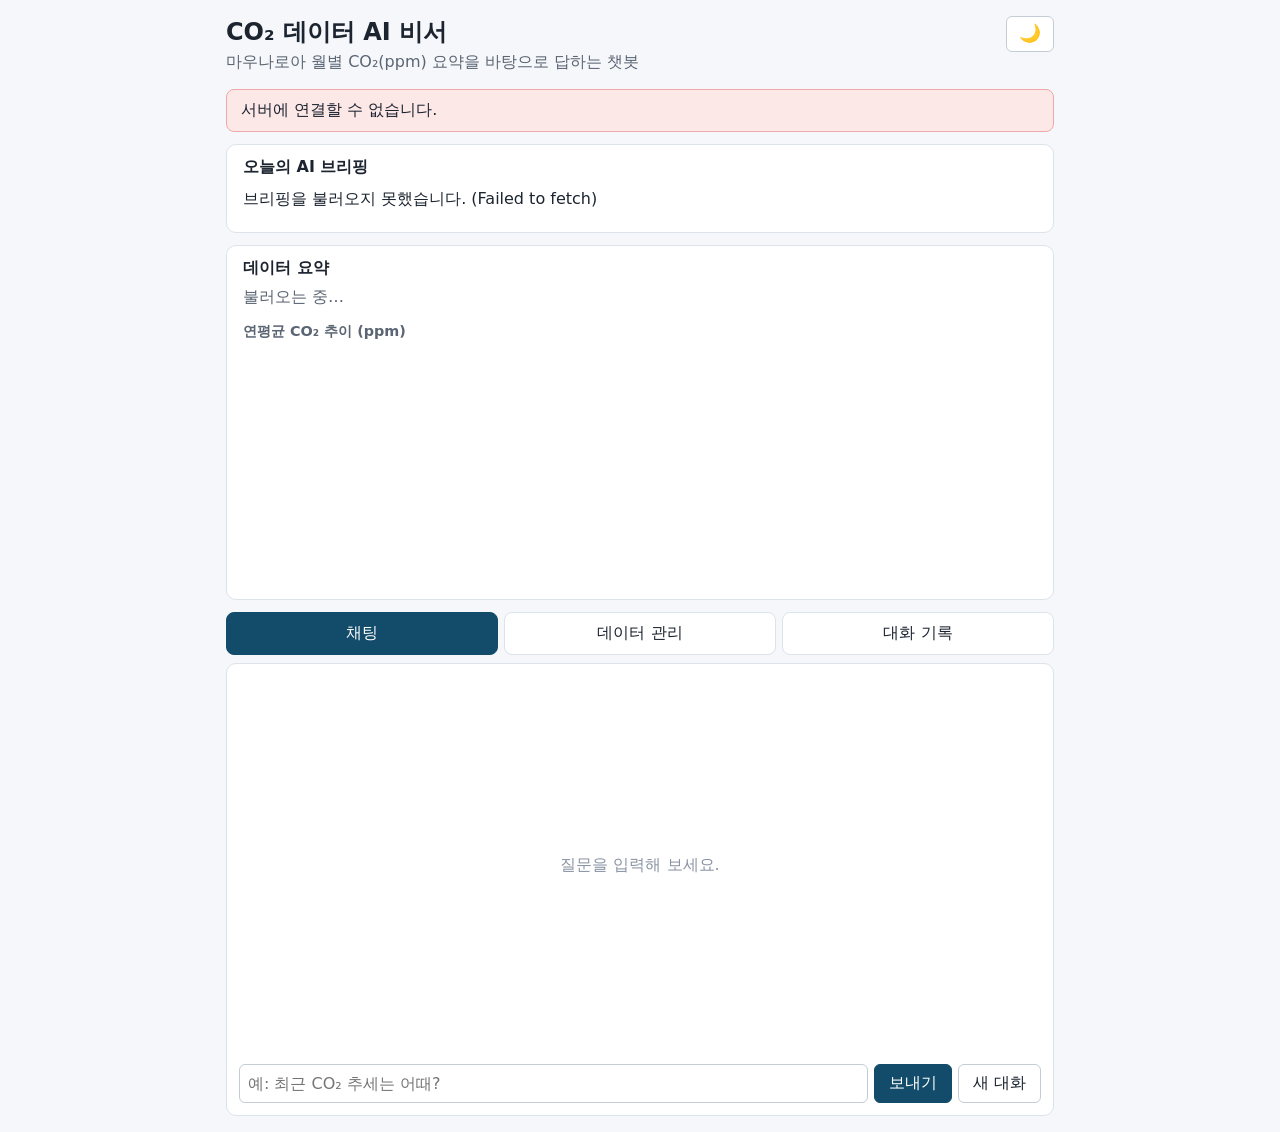
<file: M1-2/frontend/index.html>
<!doctype html>
<html lang="ko">
<head>
  <meta charset="utf-8">
  <meta name="viewport" content="width=device-width, initial-scale=1">
  <title>CO₂ 데이터 AI 비서</title>
  <link rel="icon" href="data:,">
  <script>
    // 첫 페인트 전에 테마를 적용해 깜빡임을 막는다 (저장값 → 시스템 설정 순)
    document.documentElement.dataset.theme = localStorage.getItem("theme") ||
      (matchMedia("(prefers-color-scheme: dark)").matches ? "dark" : "light");
  </script>
  <link rel="stylesheet" href="style.css">
</head>
<body>
  <header>
    <div>
      <h1>CO₂ 데이터 AI 비서</h1>
      <p class="sub">마우나로아 월별 CO₂(ppm) 요약을 바탕으로 답하는 챗봇</p>
    </div>
    <button id="theme-toggle" type="button" aria-label="다크 모드 전환" title="다크 모드 전환">🌙</button>
  </header>

  <div id="wake" class="banner" hidden>서버 응답을 기다리는 중입니다. 무료 서버는 첫 요청에 최대 1분 걸릴 수 있어요…</div>
  <div id="error" class="banner error" hidden></div>

  <section id="briefing" class="card">
    <h2>오늘의 AI 브리핑 <span id="briefing-badge" class="badge" hidden></span></h2>
    <p id="briefing-text" class="briefing-text">브리핑을 불러오는 중…</p>
    <details id="briefing-details" hidden>
      <summary>근거 (코드가 계산한 사실)</summary>
      <ul id="briefing-facts" class="facts"></ul>
    </details>
    <div id="briefing-note" class="note"></div>
  </section>

  <section id="summary" class="card">
    <h2>데이터 요약</h2>
    <dl id="summary-body"><dt>불러오는 중…</dt></dl>
    <h3>연평균 CO₂ 추이 (ppm)</h3>
    <div id="chart-wrap">
      <svg id="chart" viewBox="0 0 760 230" role="img" aria-label="연평균 CO2 농도 추이 그래프"></svg>
      <div id="chart-tip" class="tip" role="tooltip" hidden></div>
    </div>
    <div id="chart-note" class="note"></div>
  </section>

  <nav>
    <button class="tab active" data-tab="chat">채팅</button>
    <button class="tab" data-tab="data">데이터 관리</button>
    <button class="tab" data-tab="history">대화 기록</button>
  </nav>

  <main>
    <section id="tab-chat" class="panel">
      <div id="messages" class="messages"></div>
      <div id="loading" class="loading" hidden>AI가 답변을 작성 중…</div>
      <form id="chat-form">
        <input id="chat-input" maxlength="2000" placeholder="예: 최근 CO₂ 추세는 어때?" autocomplete="off" required>
        <button type="submit" id="chat-send">보내기</button>
        <button type="button" id="chat-new">새 대화</button>
      </form>
    </section>

    <section id="tab-data" class="panel" hidden>
      <div class="row toolbar">
        <button type="button" id="refresh-monthly" title="Scripps 원본에 새 달이 올라왔는지 확인해 추가합니다">최신 월별 데이터 확인</button>
        <span class="note">내보내기</span>
        <button type="button" id="export-csv">CSV</button>
        <button type="button" id="export-json">JSON</button>
      </div>
      <form id="data-form" class="row">
        <input type="hidden" id="data-id">
        <input type="date" id="data-date" required>
        <input type="number" step="any" id="data-value" placeholder="value (ppm)" required>
        <input id="data-memo" maxlength="200" placeholder="memo">
        <button type="submit" id="data-submit">추가</button>
        <button type="button" id="data-cancel" hidden>취소</button>
      </form>
      <p id="data-status" class="status"></p>
      <table>
        <thead><tr><th>date</th><th>value</th><th>memo</th><th></th></tr></thead>
        <tbody id="data-rows"></tbody>
      </table>
      <div class="row pager">
        <button id="prev">이전</button><span id="page-info"></span><button id="next">다음</button>
      </div>
    </section>

    <section id="tab-history" class="panel" hidden>
      <ul id="conv-list" class="conv-list"></ul>
    </section>
  </main>

  <dialog id="confirm-dialog" aria-labelledby="confirm-text">
    <form method="dialog">
      <p id="confirm-text"></p>
      <div class="row dialog-actions">
        <button value="cancel" autofocus>취소</button>
        <button value="ok" class="danger">삭제</button>
      </div>
    </form>
  </dialog>

  <script src="config.js"></script>
  <script src="app.js"></script>
</body>
</html>
</file>
<file: M1-2/frontend/style.css>
:root {
  --bg: #f5f7fa; --card: #ffffff; --border: #dde3ea; --text: #1c2430; --muted: #5b6573; --faint: #8a94a3;
  --primary: #124c6a; --primary-text: #ffffff; --bubble: #eef2f6; --row: #eef2f6;
  --banner-bg: #fff6e0; --banner-border: #f0d58a; --error-bg: #fde8e8; --error-border: #f0a8a8;
  --ok: #1d7a46; --input-border: #c4ccd6; --chart-line: #124c6a; --chart-grid: #e3e8ee; --chart-partial: #d9822b;
  color-scheme: light;
}
[data-theme="dark"] {
  --bg: #0f141a; --card: #171e26; --border: #2b3643; --text: #e6ebf1; --muted: #9aa7b5; --faint: #6f7c8b;
  --primary: #3d8fb8; --primary-text: #08141c; --bubble: #212b36; --row: #212b36;
  --banner-bg: #3a3118; --banner-border: #6b5a22; --error-bg: #3d1f21; --error-border: #7a3a3d;
  --ok: #4cc785; --input-border: #3a4756; --chart-line: #5db4dd; --chart-grid: #26313d; --chart-partial: #f0a050;
  color-scheme: dark;
}
* { box-sizing: border-box; }
body { font-family: system-ui, "Malgun Gothic", sans-serif; max-width: 860px; margin: 0 auto; padding: 16px; color: var(--text); background: var(--bg); }
header { display: flex; justify-content: space-between; align-items: flex-start; gap: 12px; }
h1 { margin: 0; font-size: 1.5rem; } h2 { margin: 0 0 8px; font-size: 1rem; } h3 { margin: 14px 0 6px; font-size: .9rem; color: var(--muted); }
.sub { margin: 4px 0 16px; color: var(--muted); }
#theme-toggle { flex: none; font-size: 1.1rem; line-height: 1; padding: 8px 12px; }
.card { background: var(--card); border: 1px solid var(--border); border-radius: 10px; padding: 12px 16px; margin-bottom: 12px; }
dl { display: grid; grid-template-columns: max-content 1fr; gap: 4px 16px; margin: 0; }
dt { color: var(--muted); } dd { margin: 0; font-weight: 600; }
#chart-wrap { position: relative; }
#chart { width: 100%; height: auto; display: block; }
#chart .hit { fill: transparent; cursor: pointer; }
.tip { position: absolute; z-index: 5; pointer-events: none; transform: translate(-50%, -100%); white-space: nowrap;
  background: var(--text); color: var(--bg); padding: 6px 10px; border-radius: 6px; font-size: .8rem; line-height: 1.4;
  box-shadow: 0 2px 8px rgba(0,0,0,.25); }
.tip small { opacity: .75; }
#chart .grid { stroke: var(--chart-grid); stroke-width: 1; }
#chart .axis { fill: var(--muted); font-size: 11px; }
#chart .line { fill: none; stroke: var(--chart-line); stroke-width: 2; }
#chart .pt { fill: var(--chart-line); }
#chart .pt.partial { fill: var(--card); stroke: var(--chart-partial); stroke-width: 1.5; }
.note { color: var(--faint); font-size: .8rem; }
.badge { font-size: .7rem; font-weight: 600; padding: 2px 8px; border-radius: 999px; background: var(--bubble); color: var(--muted); vertical-align: middle; }
.briefing-text { margin: 4px 0 8px; line-height: 1.6; white-space: pre-wrap; }
.briefing-text.pending { color: var(--muted); animation: pulse 1.2s infinite; }
details summary { cursor: pointer; color: var(--muted); font-size: .85rem; }
.facts { margin: 6px 0 4px; padding-left: 20px; font-size: .88rem; line-height: 1.6; }
.toolnote { align-self: flex-start; margin: -4px 0 0 6px; font-size: .75rem; color: var(--faint); }
nav { display: flex; gap: 6px; margin-bottom: 8px; }
.tab { flex: 1; padding: 10px; border: 1px solid var(--border); background: var(--card); color: var(--text); border-radius: 8px; cursor: pointer; }
.tab.active { background: var(--primary); color: var(--primary-text); border-color: var(--primary); }
.panel { background: var(--card); border: 1px solid var(--border); border-radius: 10px; padding: 12px; }
.messages { height: 380px; overflow-y: auto; display: flex; flex-direction: column; gap: 8px; padding: 4px; }
.msg { max-width: 80%; padding: 8px 12px; border-radius: 12px; white-space: pre-wrap; line-height: 1.5; }
.msg.user { align-self: flex-end; background: var(--primary); color: var(--primary-text); }
.msg.assistant { align-self: flex-start; background: var(--bubble); }
.empty { color: var(--faint); text-align: center; margin: auto; }
.loading { color: var(--muted); padding: 6px 4px; animation: pulse 1.2s infinite; }
@keyframes pulse { 50% { opacity: .4; } }
form { display: flex; gap: 6px; margin-top: 8px; }
.row { display: flex; gap: 6px; flex-wrap: wrap; margin: 0 0 8px; }
input { flex: 1; min-width: 110px; padding: 8px; border: 1px solid var(--input-border); border-radius: 6px; font: inherit; background: var(--card); color: var(--text); }
button { padding: 8px 14px; border: 1px solid var(--input-border); background: var(--card); color: var(--text); border-radius: 6px; cursor: pointer; font: inherit; }
button[type=submit] { background: var(--primary); color: var(--primary-text); border-color: var(--primary); }
button:disabled { opacity: .5; cursor: wait; }
table { width: 100%; border-collapse: collapse; }
th, td { text-align: left; padding: 6px 8px; border-bottom: 1px solid var(--row); }
td button { padding: 3px 8px; margin-right: 4px; }
.pager { align-items: center; justify-content: center; margin-top: 10px; }
.toolbar { justify-content: flex-end; align-items: center; }
.status { min-height: 1.2em; color: var(--ok); margin: 0 0 8px; }
.banner { background: var(--banner-bg); border: 1px solid var(--banner-border); padding: 10px 14px; border-radius: 8px; margin-bottom: 12px; }
.banner.error { background: var(--error-bg); border-color: var(--error-border); }
.conv-list { list-style: none; padding: 0; margin: 0; }
.conv-list li { display: flex; align-items: center; gap: 8px; padding: 10px; border-bottom: 1px solid var(--row); }
.conv-list .info { flex: 1; } .conv-list small { color: var(--faint); }
dialog { background: var(--card); color: var(--text); border: 1px solid var(--border); border-radius: 10px; padding: 18px 20px; max-width: 360px; box-shadow: 0 8px 30px rgba(0,0,0,.3); }
dialog::backdrop { background: rgba(0,0,0,.5); }
dialog p { margin: 0 0 14px; line-height: 1.5; }
dialog form { display: block; margin: 0; }
.dialog-actions { justify-content: flex-end; margin: 0; }
button.danger { background: #c0392b; border-color: #c0392b; color: #fff; }
[data-theme="dark"] button.danger { background: #e0584a; border-color: #e0584a; color: #1a0a08; }
@media (max-width: 600px) {
  #chart .axis { font-size: 22px; }   /* 화면 폭에 맞춰 축소되는 SVG 안의 글자가 너무 작아지지 않게 */
  #chart .pt { r: 4px; }
}
[hidden] { display: none !important; }
</file>
